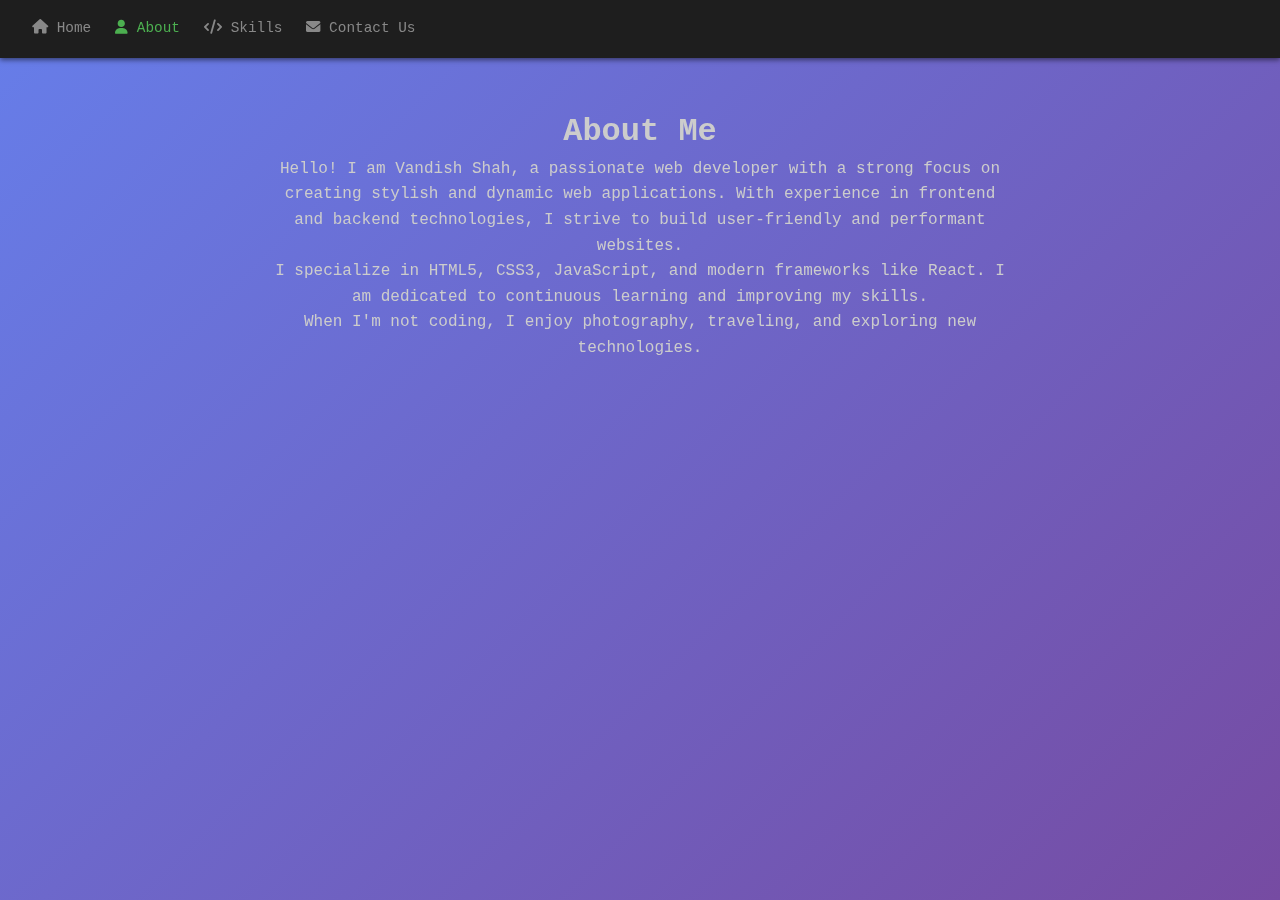
<file: about.html>
<!DOCTYPE html>
<html lang="en">
<head>
  <meta charset="UTF-8" />
  <meta name="viewport" content="width=device-width, initial-scale=1" />
  <title>About - Portfolio</title>
  <link rel="stylesheet" href="https://cdnjs.cloudflare.com/ajax/libs/font-awesome/6.0.0/css/all.min.css" />
  <link rel="stylesheet" href="styles.css" />
</head>
<body>
  <canvas id="particles-canvas"></canvas>
  <nav class="navbar">
    <ul class="nav-links">
      <li><a href="index.html"><i class="fas fa-home"></i> Home</a></li>
      <li><a href="about.html" class="active"><i class="fas fa-user"></i> About</a></li>
      <li><a href="skills.html"><i class="fas fa-code"></i> Skills</a></li>
      <li><a href="contact.html"><i class="fas fa-envelope"></i> Contact Us</a></li>
    </ul>
  </nav>

  <main class="about-section">
    <h1>About Me</h1>
    <section class="about-content centered-text">
      <p>
        Hello! I am Vandish Shah, a passionate web developer with a strong focus on creating stylish and dynamic web applications.
        With experience in frontend and backend technologies, I strive to build user-friendly and performant websites.
      </p>
      <p>
        I specialize in HTML5, CSS3, JavaScript, and modern frameworks like React. I am dedicated to continuous learning and improving my skills.
      </p>
      <p>
        When I'm not coding, I enjoy photography, traveling, and exploring new technologies.
      </p>
    </section>
  </main>

  <script src="script.js"></script>
</body>
</html>
</file>
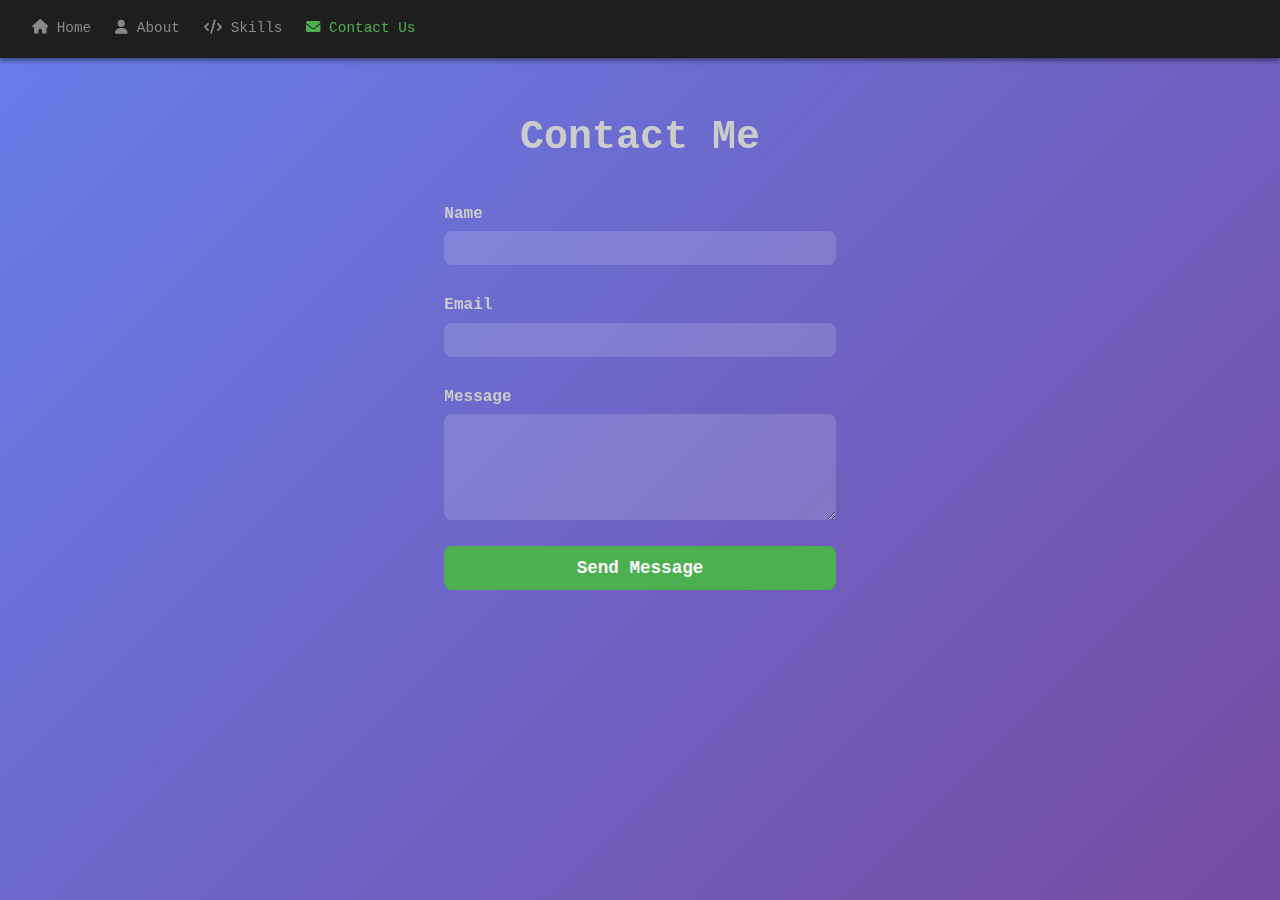
<file: contact.html>
<!DOCTYPE html>
<html lang="en">
<head>
  <meta charset="UTF-8" />
  <meta name="viewport" content="width=device-width, initial-scale=1" />
  <title>Contact Us - Portfolio</title>
  <link rel="stylesheet" href="https://cdnjs.cloudflare.com/ajax/libs/font-awesome/6.0.0/css/all.min.css" />
  <link rel="stylesheet" href="styles.css" />
</head>
<body>
  <canvas id="particles-canvas"></canvas>
  <nav class="navbar">
    <ul class="nav-links">
      <li><a href="index.html"><i class="fas fa-home"></i> Home</a></li>
      <li><a href="about.html"><i class="fas fa-user"></i> About</a></li>
      <li><a href="skills.html"><i class="fas fa-code"></i> Skills</a></li>
      <li><a href="contact.html" class="active"><i class="fas fa-envelope"></i> Contact Us</a></li>
    </ul>
  </nav>

  <main class="contact-section">
    <h1>Contact Me</h1>
    <form id="contactForm" class="contact-form" action="contact_submit.php" method="POST">
      <label for="name">Name</label>
      <input type="text" id="name" name="name" required />

      <label for="email">Email</label>
      <input type="email" id="email" name="email" required />

      <label for="message">Message</label>
      <textarea id="message" name="message" rows="5" required></textarea>

      <button type="submit" class="btn-primary">Send Message</button>
    </form>
  </main>

  <script src="script.js"></script>
</body>
</html>
</file>
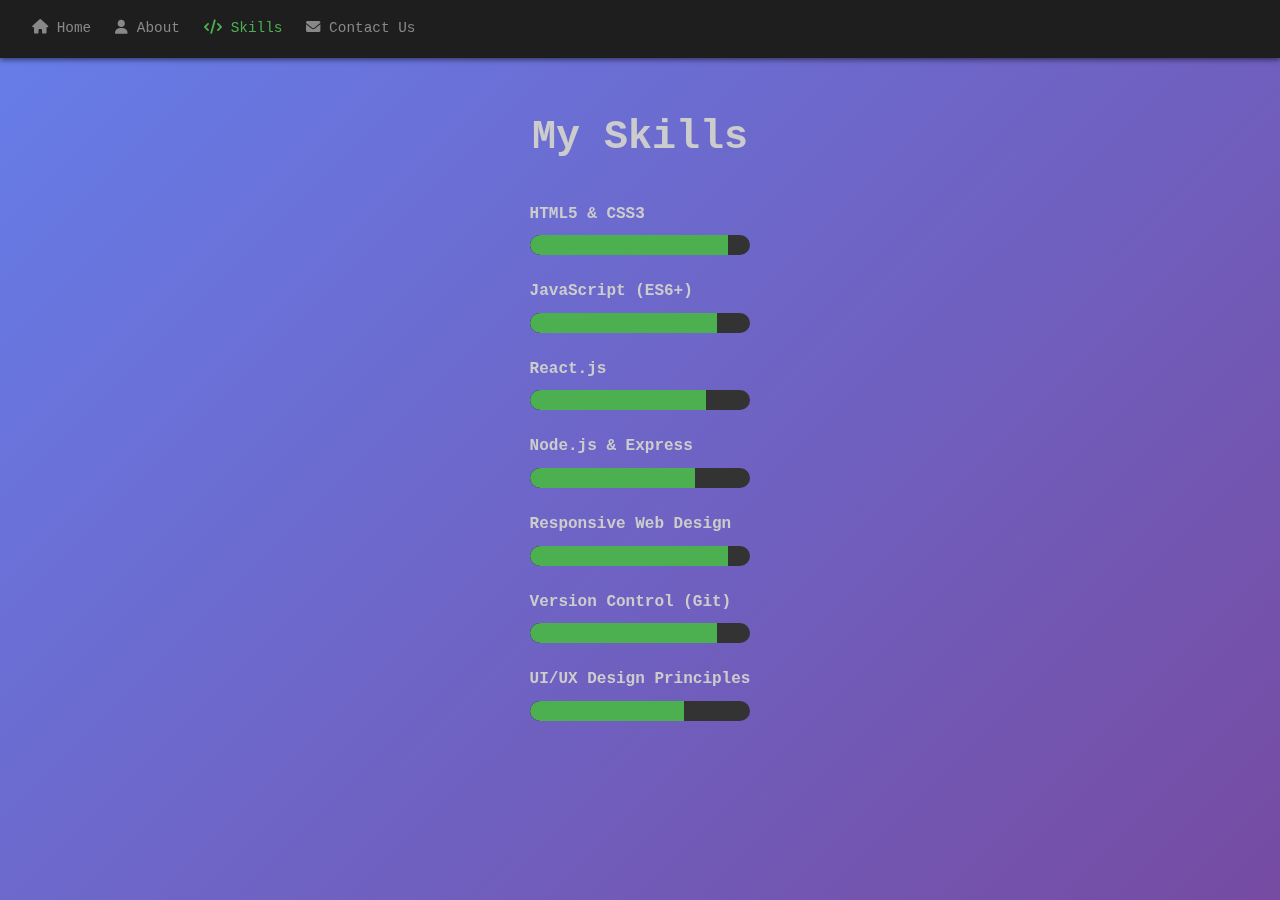
<file: skills.html>
<!DOCTYPE html>
<html lang="en">
<head>
  <meta charset="UTF-8" />
  <meta name="viewport" content="width=device-width, initial-scale=1" />
  <title>Skills - Portfolio</title>
  <link rel="stylesheet" href="https://cdnjs.cloudflare.com/ajax/libs/font-awesome/6.0.0/css/all.min.css" />
  <link rel="stylesheet" href="styles.css" />
</head>
<body>
  <canvas id="particles-canvas"></canvas>
  <nav class="navbar">
    <ul class="nav-links">
      <li><a href="index.html"><i class="fas fa-home"></i> Home</a></li>
      <li><a href="about.html"><i class="fas fa-user"></i> About</a></li>
      <li><a href="skills.html" class="active"><i class="fas fa-code"></i> Skills</a></li>
      <li><a href="contact.html"><i class="fas fa-envelope"></i> Contact Us</a></li>
    </ul>
  </nav>

  <main class="skills-section">
    <h1>My Skills</h1>
    <section class="skills-content">
      <ul class="skills-list">
        <li>
          <strong>HTML5 & CSS3</strong>
          <div class="skill-bar">
            <div class="skill-level" style="width: 90%;"></div>
          </div>
        </li>
        <li>
          <strong>JavaScript (ES6+)</strong>
          <div class="skill-bar">
            <div class="skill-level" style="width: 85%;"></div>
          </div>
        </li>
        <li>
          <strong>React.js</strong>
          <div class="skill-bar">
            <div class="skill-level" style="width: 80%;"></div>
          </div>
        </li>
        <li>
          <strong>Node.js & Express</strong>
          <div class="skill-bar">
            <div class="skill-level" style="width: 75%;"></div>
          </div>
        </li>
        <li>
          <strong>Responsive Web Design</strong>
          <div class="skill-bar">
            <div class="skill-level" style="width: 90%;"></div>
          </div>
        </li>
        <li>
          <strong>Version Control (Git)</strong>
          <div class="skill-bar">
            <div class="skill-level" style="width: 85%;"></div>
          </div>
        </li>
        <li>
          <strong>UI/UX Design Principles</strong>
          <div class="skill-bar">
            <div class="skill-level" style="width: 70%;"></div>
          </div>
        </li>
      </ul>
    </section>
  </main>

  <script src="script.js"></script>
</body>
</html>
</file>
<file: styles.css>
/* Reset and base styles */
* {
  margin: 0;
  padding: 0;
  box-sizing: border-box;
  font-family: 'Courier New', Courier, monospace;
}

/* Fade-in animation */
.fade-in {
  opacity: 0;
  transform: translateY(30px);
  transition: opacity 0.6s ease, transform 0.6s ease;
}

.fade-in.visible {
  opacity: 1;
  transform: translateY(0);
}

html {
  scroll-behavior: smooth;
}

body {
  background: linear-gradient(135deg, #667eea, #764ba2);
  color: #ffffff; /* Changed to white for better visibility */
  line-height: 1.6;
  min-height: 100vh;
  display: flex;
  flex-direction: column;
  font-size: 16px;
  position: relative;
  overflow-x: hidden;
}

/* Particle background */
#particles-canvas {
  position: fixed;
  top: 0;
  left: 0;
  width: 100%;
  height: 100%;
  z-index: -1;
  pointer-events: none;
}

/* Fix for content being hidden behind the canvas */
body > *:not(#particles-canvas):not(script):not(style) {
  position: relative;
  z-index: 1;
}

/* Typing effect */
.typing {
  border-right: 2px solid #4caf50;
  animation: blink 1s infinite;
}

@keyframes blink {
  0%, 50% { border-color: #4caf50; }
  51%, 100% { border-color: transparent; }
}

/* Navbar */
.navbar {
  background-color: #1e1e1e;
  padding: 1rem 2rem;
  display: flex;
  justify-content: space-between;
  align-items: center;
  position: sticky;
  top: 0;
  z-index: 100;
  box-shadow: 0 2px 5px rgba(0,0,0,0.5);
}

.nav-links,
.social-icons {
  list-style: none;
  display: flex;
  gap: 1.5rem;
}

.nav-links li a,
.social-icons li a {
  color: #888;
  text-decoration: none;
  font-size: 0.9rem;
  transition: color 0.3s ease;
}

.nav-links li a.active,
.nav-links li a:hover,
.social-icons li a:hover {
  color: #4caf50;
}

.icon-link {
  font-weight: bold;
  font-size: 1.2rem;
  text-transform: uppercase;
}

/* Hero Section */
.hero-section {
  display: flex;
  justify-content: space-between;
  align-items: center;
  padding: 4rem 2rem;
  max-width: 1000px;
  margin: 2rem auto;
  gap: 2rem;
  transition: transform 0.3s ease;
}

.hero-section:hover {
  transform: translateY(-5px);
}

.intro-text {
  max-width: 500px;
}

.intro-text h1 {
  font-size: 2.5rem;
  color: white;
  margin-bottom: 1rem;
}

.intro-text p {
  font-size: 1rem;
  color: #aaa;
  margin-bottom: 2rem;
  white-space: pre-line;
}

.btn-primary {
  background-color: #4caf50;
  color: white;
  padding: 0.75rem 1.5rem;
  border-radius: 4px;
  text-decoration: none;
  font-weight: bold;
  transition: background-color 0.3s ease;
  display: inline-block;
}

.btn-primary:hover {
  background-color: #3a9d3a;
}

/* Profile Picture */
.profile-pic-container {
  flex-shrink: 0;
  width: 200px;
  height: 200px;
  border-radius: 50%;
  overflow: hidden;
  background-color: #2a2a2a;
  display: flex;
  justify-content: center;
  align-items: center;
}

.profile-pic {
  width: 100%;
  height: 100%;
  object-fit: cover;
  border-radius: 50%;
  transition: transform 0.3s ease;
}

.profile-pic:hover {
  transform: scale(1.05);
}

/* Worked With Section */
.worked-with {
  max-width: 1000px;
  margin: 3rem auto;
  padding: 0 2rem;
  color: #666;
  font-size: 0.9rem;
}

.worked-with h2 {
  margin-bottom: 1rem;
  color: #888;
  font-weight: normal;
}

.company-logos {
  display: flex;
  gap: 2rem;
  justify-content: center;
  align-items: center;
}

.company-logos img {
  filter: brightness(0.6);
  max-height: 40px;
  opacity: 0.7;
  transition: filter 0.3s ease, opacity 0.3s ease;
}

.company-logos img:hover {
  filter: brightness(1);
  opacity: 1;
}

/* Responsive */
@media (max-width: 768px) {
  .hero-section {
    flex-direction: column;
    text-align: center;
  }

  .profile-pic-container {
    margin-top: 2rem;
    width: 150px;
    height: 150px;
  }
}

/* Skills page styles */
.skills-section {
  max-width: 800px;
  margin: 3rem auto;
  padding: 0 2rem;
  color: #ccc;
  text-align: center;
  transition: transform 0.3s ease;
}

.skills-section:hover {
  transform: translateY(-5px);
}

/* About section styles */
.about-section {
  max-width: 800px;
  margin: 3rem auto;
  padding: 0 2rem;
  color: #ccc;
  text-align: center;
  transition: transform 0.3s ease;
}

.about-section:hover {
  transform: translateY(-5px);
}

/* Centered text utility */
.centered-text {
  text-align: center;
}

.skills-section h1 {
  margin-bottom: 2rem;
  font-weight: 700;
  font-size: 2.5rem;
}

.skills-list {
  list-style: none;
  padding: 0;
  max-width: 600px;
  margin: 0 auto;
  text-align: left;
}

.skills-list li {
  margin-bottom: 1.5rem;
}

.skill-bar {
  background-color: #333;
  border-radius: 10px;
  overflow: hidden;
  height: 20px;
  margin-top: 0.5rem;
}

.skill-level {
  background-color: #4caf50;
  height: 100%;
  border-radius: 10px 0 0 10px;
  transition: width 1s ease-in-out;
}

/* Contact page styles */
.contact-section {
  max-width: 600px;
  margin: 3rem auto;
  padding: 0 2rem;
  color: #ccc;
  text-align: center;
  transition: transform 0.3s ease;
}

.contact-section:hover {
  transform: translateY(-5px);
}

.contact-section h1 {
  margin-bottom: 2rem;
  font-weight: 700;
  font-size: 2.5rem;
}

.contact-form {
  text-align: left;
  max-width: 500px;
  margin: 0 auto 3rem;
}

.contact-form label {
  display: block;
  margin: 0.75rem 0 0.25rem;
  font-weight: 600;
}

.contact-form input,
.contact-form textarea {
  width: 100%;
  padding: 0.5rem;
  border-radius: 8px;
  border: none;
  outline: none;
  font-size: 1rem;
  margin-bottom: 1rem;
  background: rgba(255, 255, 255, 0.15);
  color: white;
  transition: background-color 0.3s ease;
}

.contact-form input:focus,
.contact-form textarea:focus {
  background: rgba(255, 255, 255, 0.3);
}

.contact-table-section {
  max-width: 500px;
  margin: 0 auto;
  color: #ccc;
}

.contact-table-section h2 {
  margin-bottom: 1rem;
  font-weight: 700;
  font-size: 1.8rem;
  text-align: center;
}

.contact-table {
  width: 100%;
  border-collapse: collapse;
  margin-top: 1rem;
}

.contact-table th,
.contact-table td {
  border: 1px solid #444;
  padding: 0.75rem 1rem;
  text-align: left;
}

.contact-table th {
  background-color: #222;
}

.contact-table tr:nth-child(even) {
  background-color: #1a1a1a;
}

/* Background video for login and register */
#bg-video {
  position: fixed;
  right: 0;
  bottom: 0;
  min-width: 100%;
  min-height: 100%;
  z-index: -1;
  object-fit: cover;
  filter: brightness(0.5);
}

/* Glassmorphism effect for forms */
.glassmorphism {
  background: rgba(255, 255, 255, 0.1);
  border-radius: 15px;
  box-shadow: 0 8px 32px 0 rgba(31, 38, 135, 0.37);
  backdrop-filter: blur(8px);
  -webkit-backdrop-filter: blur(8px);
  border: 1px solid rgba(255, 255, 255, 0.18);
  padding: 2rem;
  max-width: 400px;
  margin: 4rem auto;
  color: white;
  text-align: center;
}

.form-container h1 {
  margin-bottom: 1.5rem;
  font-weight: 700;
  font-size: 2rem;
}

.form-container label {
  display: block;
  margin: 0.75rem 0 0.25rem;
  font-weight: 600;
  text-align: left;
}

.form-container input {
  width: 100%;
  padding: 0.5rem;
  border-radius: 8px;
  border: none;
  outline: none;
  font-size: 1rem;
  margin-bottom: 1rem;
  background: rgba(255, 255, 255, 0.15);
  color: white;
  transition: background-color 0.3s ease;
}

.form-container input:focus {
  background: rgba(255, 255, 255, 0.3);
}

.btn-primary {
  width: 100%;
  padding: 0.75rem;
  font-size: 1.1rem;
  font-weight: 700;
  border-radius: 8px;
  border: none;
  cursor: pointer;
  background-color: #4caf50;
  color: white;
  transition: background-color 0.3s ease;
}

.btn-primary:hover {
  background-color: #3a9d3a;
}

.form-container p {
  margin-top: 1rem;
  color: #ddd;
}

.form-container a {
  color: #4caf50;
  text-decoration: none;
  font-weight: 600;
}

.form-container a:hover {
  text-decoration: underline;
}

/* Transparent navbar for login/register */
.navbar.transparent {
  background-color: transparent;
  box-shadow: none;
  padding: 1rem 2rem;
  position: fixed;
  width: 100%;
  top: 0;
  left: 0;
  z-index: 10;
}

.navbar.transparent .nav-links li a {
  color: white;
  font-weight: 600;
}

.navbar.transparent .nav-links li a.active,
.navbar.transparent .nav-links li a:hover {
  color: #4caf50;
}

/* Enhanced hover effects */
.nav-links li a:hover,
.social-icons li a:hover {
  transform: scale(1.1);
  text-shadow: 0 0 10px #4caf50;
}

.skill-bar:hover .skill-level {
  background-color: #66bb6a;
}

.btn-primary:hover {
  transform: translateY(-2px);
  box-shadow: 0 4px 8px rgba(76, 175, 80, 0.3);
}

/* Tooltips */
.tooltip {
  position: relative;
  display: inline-block;
}

.tooltip .tooltip-text {
  visibility: hidden;
  width: 120px;
  background-color: #333;
  color: #fff;
  text-align: center;
  border-radius: 6px;
  padding: 5px 0;
  position: absolute;
  z-index: 1;
  bottom: 125%;
  left: 50%;
  margin-left: -60px;
  opacity: 0;
  transition: opacity 0.3s;
}

.tooltip:hover .tooltip-text {
  visibility: visible;
  opacity: 1;
}

/* Footer */
.footer {
  background-color: #1e1e1e;
  color: #ccc;
  padding: 2rem 2rem 1rem;
  margin-top: 4rem;
}

.footer-content {
  display: flex;
  justify-content: space-between;
  flex-wrap: wrap;
  max-width: 1200px;
  margin: 0 auto;
  gap: 2rem;
}

.footer-section {
  flex: 1;
  min-width: 200px;
}

.footer-section h3 {
  color: #4caf50;
  margin-bottom: 1rem;
  font-size: 1.2rem;
}

.footer-section p,
.footer-section ul li {
  margin-bottom: 0.5rem;
  line-height: 1.6;
}

.footer-section ul {
  list-style: none;
  padding: 0;
}

.footer-section ul li a {
  color: #888;
  text-decoration: none;
  transition: color 0.3s ease;
}

.footer-section ul li a:hover {
  color: #4caf50;
}

.social-links {
  display: flex;
  gap: 1rem;
}

.social-links a {
  color: #888;
  text-decoration: none;
  transition: color 0.3s ease;
}

.social-links a:hover {
  color: #4caf50;
}

.footer-bottom {
  text-align: center;
  margin-top: 2rem;
  padding-top: 1rem;
  border-top: 1px solid #333;
  color: #666;
  font-size: 0.9rem;
}
</file>
